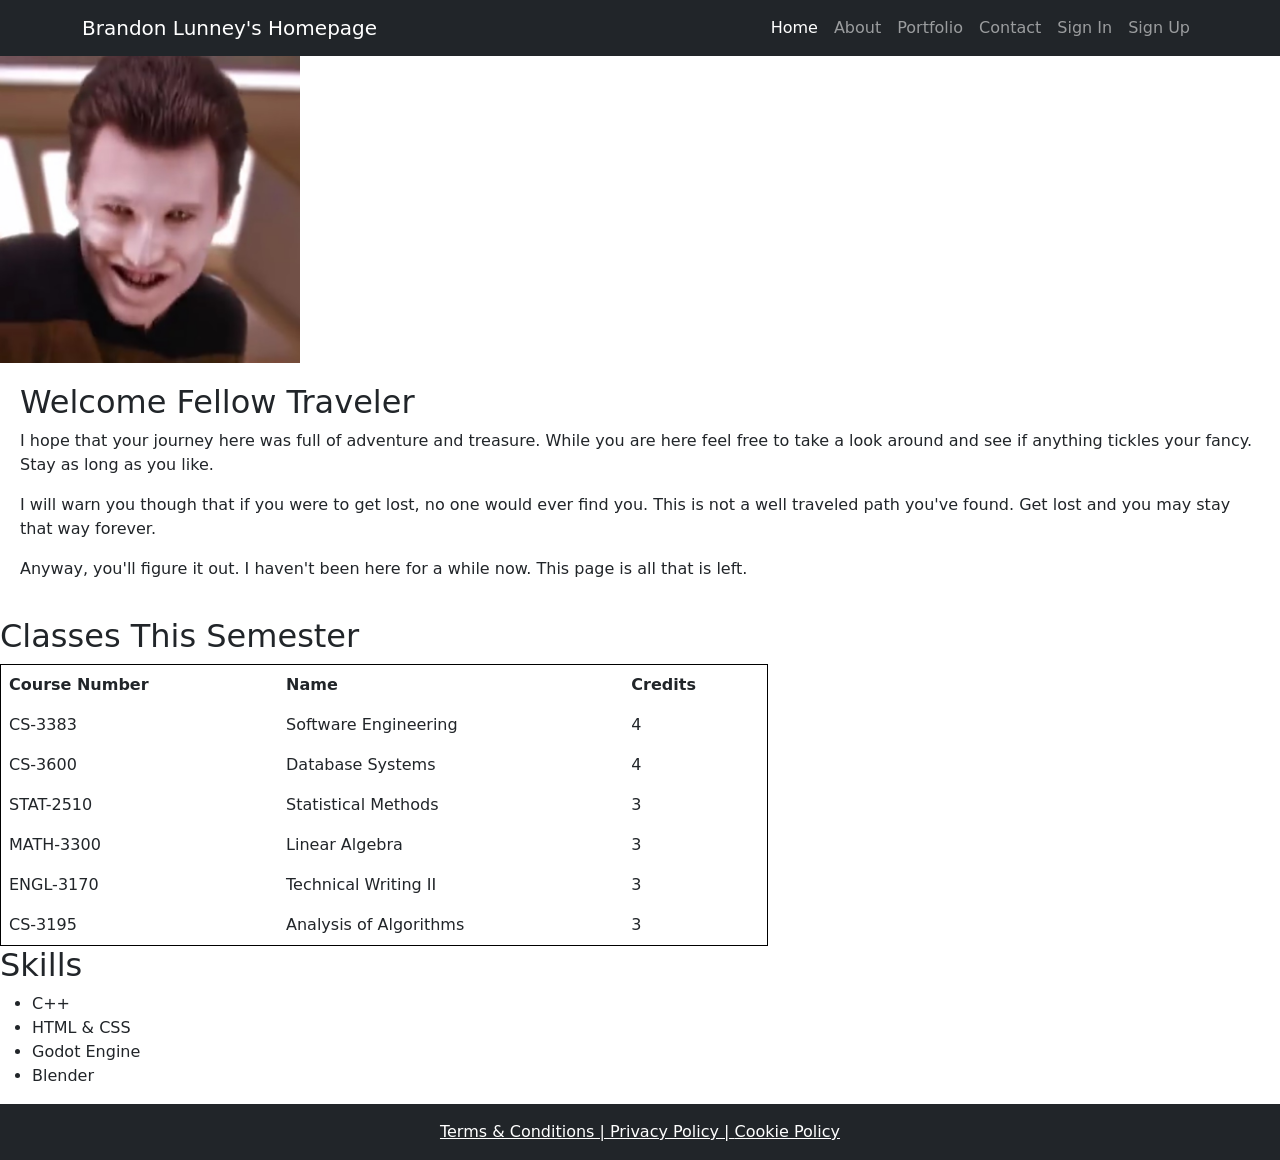
<file: index.html>
<!DOCTYPE html>
<html lang="en">
<head>
    <meta charset="UTF-8">
    <title>Brandon Lunney Website</title>
    <link rel="stylesheet" href="style.css">
    <link href = "https://cdn.jsdelivr.net/npm/bootstrap@5.3.2/dist/css/bootstrap.min.css" rel = "stylesheet">
</head>
    <body>
        <!--Various Links-->
        <header>
            <nav class = "navbar navbar-expand-lg navbar-dark bg-dark">
                <div class = "container">
                    <a class = "navbar-brand" href = "index.html">
                        Brandon Lunney's Homepage
                    </a>
                    <ul class = "navbar-nav">
                        <li class = "nav-item">
                            <a class = "nav-link active" href = "index.html">
                                Home
                            </a>
                        </li>
                        <li class = "nav-item">
                            <a class = "nav-link" href = "about.html">
                                About
                            </a>
                        </li>
                        <li class = "nav-item">
                            <a class = "nav-link" href = "portfolio.html">
                                Portfolio
                            </a>
                        </li>
                        <li class = "nav-item">
                            <a class = "nav-link" href = "contact.html">
                                Contact
                            </a>
                        </li>
                        <li class = "nav-item">
                            <a class = "nav-link" href = "signin.html">
                                Sign In
                            </a>
                        </li>
                        <li class = "nav-item">
                            <a class = "nav-link" href = "signup.html">
                                Sign Up
                            </a>
                        </li>
                    </ul>
                </div>
            </nav>
        </header>
        
        <!--Image-->
        <img src = "pic.jpg" width = "300" alt = "Profile Picture">

        <section>
            <h2>Welcome Fellow Traveler</h2>
            <p>I hope that your journey here was full of adventure and treasure.  While you are here feel free to take a look around and see if anything tickles your fancy.  Stay as long as you like.</p>
            <p>I will warn you though that if you were to get lost, no one would ever find you.  This is not a well traveled path you've found.  Get lost and you may stay that way forever.</p>
            <p>Anyway, you'll figure it out.  I haven't been here for a while now.  This page is all that is left.</p>
        </section>

        <!--Table-->
        <h2>Classes This Semester</h2>
        <table>
            <tr>
                <th>Course Number</th>
                <th>Name</th>
                <th>Credits</th>
            </tr>
            <tr>
                <td>CS-3383</td>
                <td>Software Engineering</td>
                <td>4</td>
            </tr>
            <tr>
                <td>CS-3600</td>
                <td>Database Systems</td>
                <td>4</td>
            </tr>
            <tr>
                <td>STAT-2510</td>
                <td>Statistical Methods</td>
                <td>3</td>
            </tr>
            <tr>
                <td>MATH-3300</td>
                <td>Linear Algebra</td>
                <td>3</td>
            </tr>
            <tr>
                <td>ENGL-3170</td>
                <td>Technical Writing II</td>
                <td>3</td>
            </tr>
            <tr>
                <td>CS-3195</td>
                <td>Analysis of Algorithms</td>
                <td>3</td>
            </tr>
        </table>

        <!--List-->
        <h2>Skills</h2>
        <ul>
            <li>C++</li>
            <li>HTML & CSS</li>
            <li>Godot Engine</li>
            <li>Blender</li>
        </ul>

    <footer class = "bg-dark text-white text-center p-3">
        <a href = "terms.html" class = "text-white">
            Terms & Conditions  |
        </a>
        <a href = "privacy.html" class = "text-white">
            Privacy Policy  |
        </a>
        <a href = "cookies.html" class = "text-white">
            Cookie Policy
        </a>
    </footer>
</html>
</file>
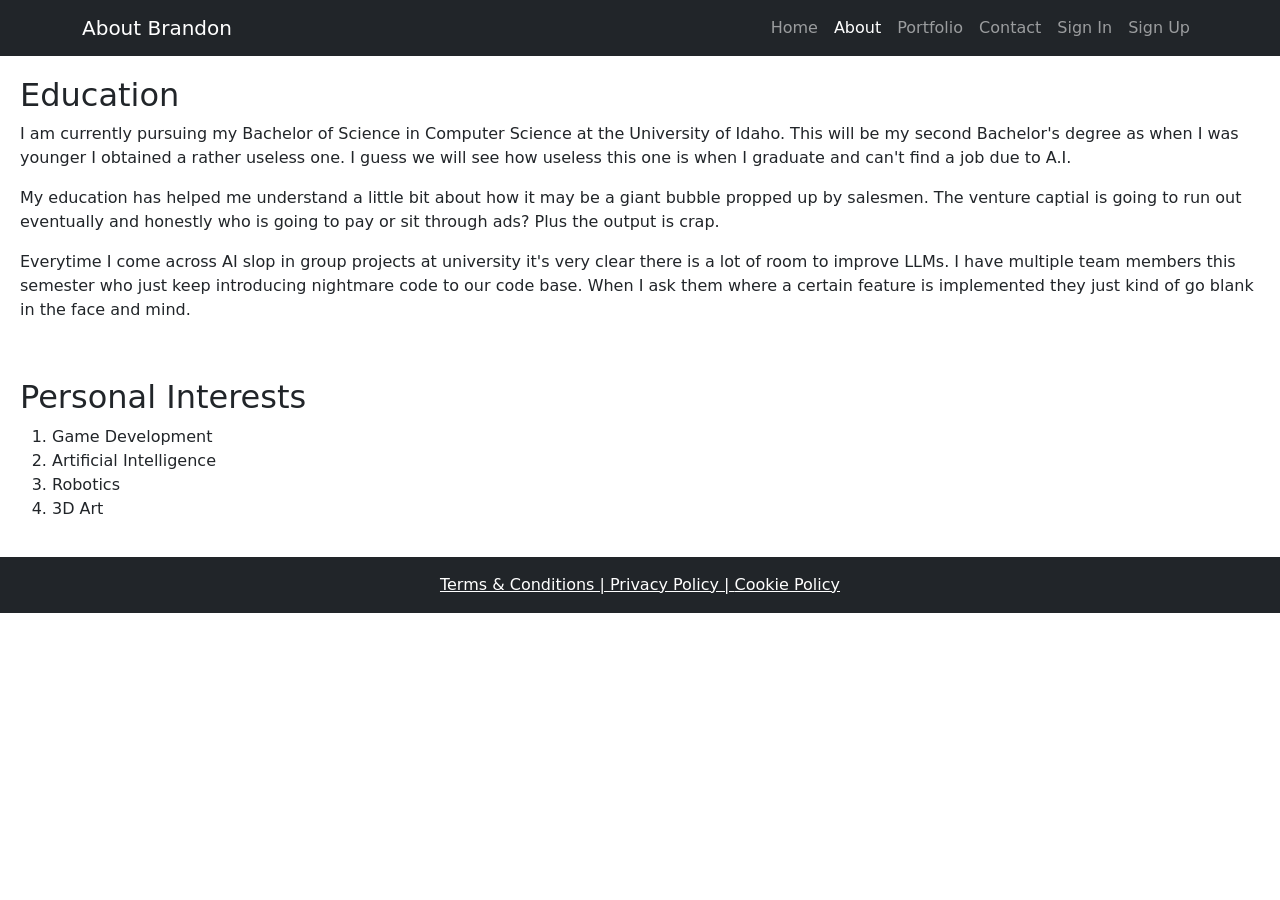
<file: about.html>
<!DOCTYPE html>
<html lang="en">
<head>
    <meta charset="UTF-8">
    <title>About Brandon</title>
    <link rel="stylesheet" href="style.css">
    <link href = "https://cdn.jsdelivr.net/npm/bootstrap@5.3.2/dist/css/bootstrap.min.css" rel = "stylesheet">
</head>
    <body>
        <!--Various Links-->
        <header>
            <nav class = "navbar navbar-expand-lg navbar-dark bg-dark">
                <div class = "container">

                <a class = "navbar-brand" href = "index.html">
                    About Brandon
                </a>

                    <ul class = "navbar-nav">

                        <li class = "nav-item">
                            <a class = "nav-link" href = "index.html">
                                Home
                            </a>
                        </li>

                        <li class = "nav-item">
                            <a class = "nav-link active" href = "about.html">
                                About
                            </a>
                        </li>

                        <li class = "nav-item">
                            <a class = "nav-link" href = "portfolio.html">
                                Portfolio
                            </a>
                        </li>

                        <li class = "nav-item">
                            <a class = "nav-link" href = "contact.html">
                                Contact
                            </a>
                        </li>

                        <li class = "nav-item">
                            <a class = "nav-link" href = "signin.html">
                                Sign In
                            </a>
                        </li>

                        <li class = "nav-item">
                            <a class = "nav-link" href = "signup.html">
                                Sign Up
                            </a>
                        </li>
                    </ul>
                </div>
            </nav>
        </header>

        <section>
            <h2>Education</h2>
            <p>
                I am currently pursuing my Bachelor of Science in Computer Science at the University of Idaho.  This will be my second Bachelor's degree as when
                I was younger I obtained a rather useless one.  I guess we will see how useless this one is when I graduate and can't find a job due to A.I.
            </p>
            <p>
                My education has helped me understand a little bit about how it may be a giant bubble propped up by salesmen.  The venture captial is going to run out eventually and honestly
                who is going to pay or sit through ads?  Plus the output is crap.
            </p>
            <p>
                Everytime I come across AI slop in group projects at university it's very clear there is a lot of room to improve LLMs.  I have multiple team members this semester who just
                keep introducing nightmare code to our code base.  When I ask them where a certain feature is implemented they just kind of go blank in the face and mind.
            </p>
        </section>

        <section>
            <h2>Personal Interests</h2>
            <ol>
                <li>Game Development</li>
                <li>Artificial Intelligence</li>
                <li>Robotics</li>
                <li>3D Art</li>
            </ol>
        </section>
    </body>
    
    <footer class = "bg-dark text-white text-center p-3">
        <a href = "terms.html" class = "text-white">
            Terms & Conditions  |
        </a>
        <a href = "privacy.html" class = "text-white">
            Privacy Policy  |
        </a>
        <a href = "cookies.html" class = "text-white">
            Cookie Policy
        </a>
    </footer>
</html>
</file>
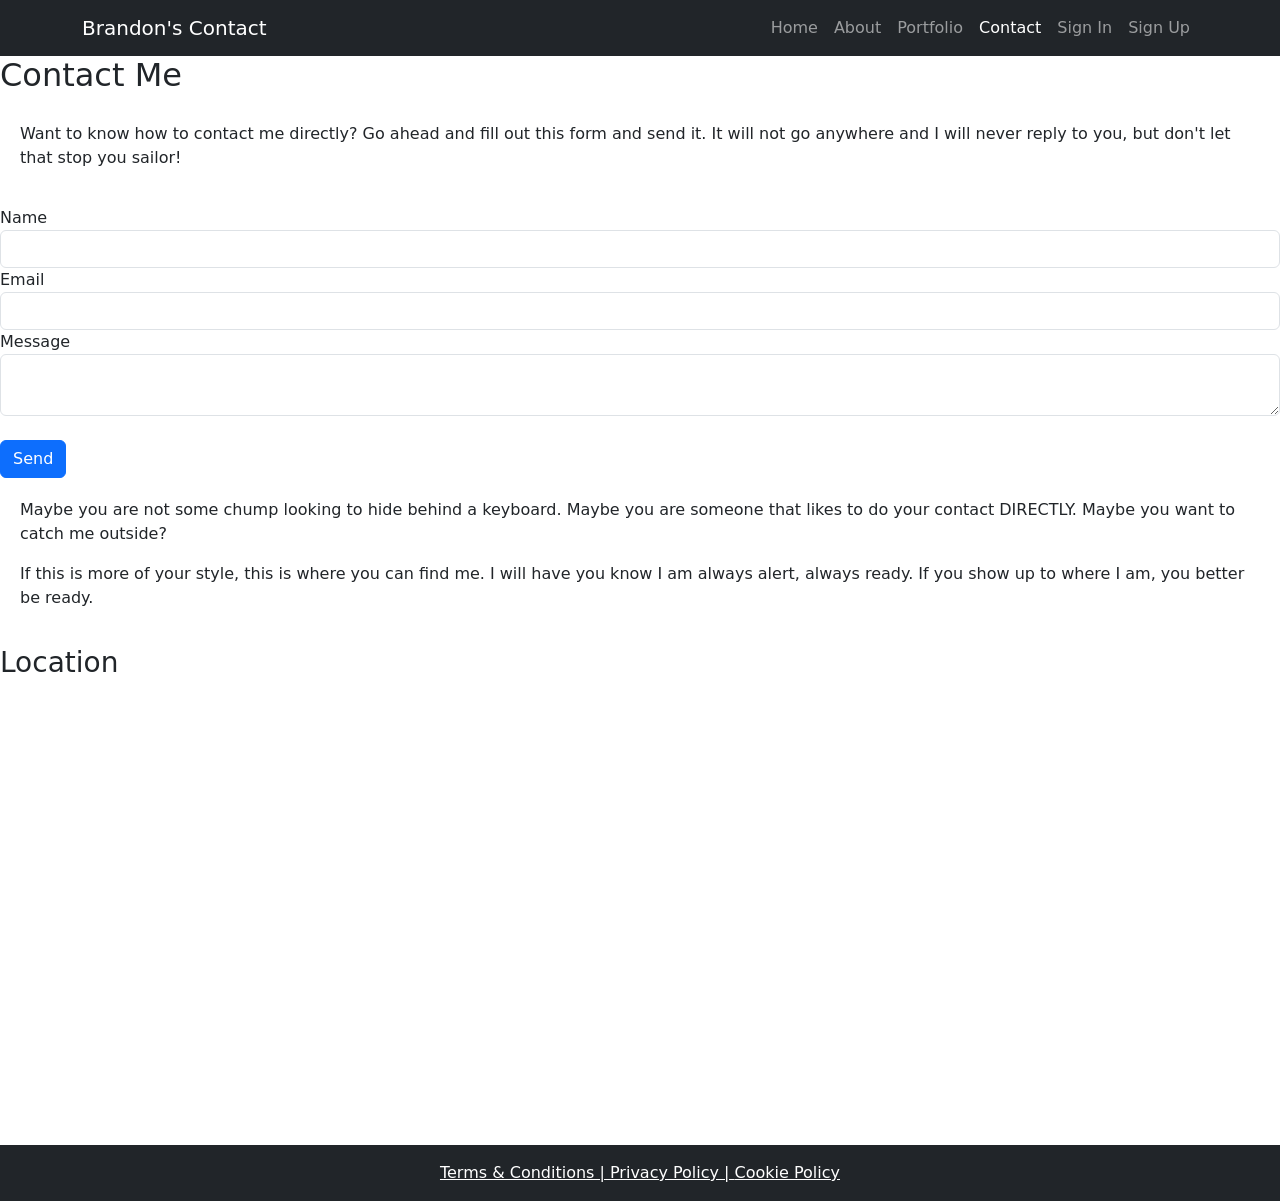
<file: contact.html>
<!DOCTYPE html>
<html lang="en">
<head>
    <meta charset="UTF-8">
    <title>Brandon Contact</title>
    <link rel="stylesheet" href="style.css">
    <link href = "https://cdn.jsdelivr.net/npm/bootstrap@5.3.2/dist/css/bootstrap.min.css" rel = "stylesheet">
</head>
    <body>
        <!--Various Links-->
        <header>
            <nav class = "navbar navbar-expand-lg navbar-dark bg-dark">
                <div class = "container">
                    <a class = "navbar-brand" href = "index.html">
                        Brandon's Contact
                    </a>
                    <ul class = "navbar-nav">
                        <li class = "nav-item">
                            <a class = "nav-link" href = "index.html">
                                Home
                            </a>
                        </li>
                        <li class = "nav-item">
                            <a class = "nav-link" href = "about.html">
                                About
                            </a>
                        </li>
                        <li class = "nav-item">
                            <a class = "nav-link" href = "portfolio.html">
                                Portfolio
                            </a>
                        </li>
                        <li class = "nav-item">
                            <a class = "nav-link active" href = "contact.html">
                                Contact
                            </a>
                        </li>
                        <li class = "nav-item">
                            <a class = "nav-link" href = "signin.html">
                                Sign In
                            </a>
                        </li>
                        <li class = "nav-item">
                            <a class = "nav-link" href = "signup.html">
                                Sign Up
                            </a>
                        </li>
                    </ul>
                </div>
            </nav>
        </header>

        <h2>
            Contact Me
        </h2>
        <section>
            <p>
                Want to know how to contact me directly?  Go ahead and fill out this form and send it.  It will not go anywhere and I will never reply to you, but don't let that stop you sailor!
            </p>
        </section>
        <form>
            <label>
                Name
            </label>
            <input type = "text" class = "form-control" required>

            <label>
                Email
            </label>
            <input type = "email" class = "form-control" required>

            <label>
                Message
            </label>

            <textarea class = "form-control"></textarea><br>
            
            <button class = "btn btn-primary">
                Send
            </button>
        </form>
        <section>
            <p>
                Maybe you are not some chump looking to hide behind a keyboard.  Maybe you are someone that likes to do your contact DIRECTLY.  Maybe you want to catch me outside?
            </p>
            <p>
                If this is more of your style, this is where you can find me.  I will have you know I am always alert, always ready.  If you show up to where I am, you better be ready.
            </p>
        </section>
        <h3>
            Location
        </h3>
        <iframe src="https://www.google.com/maps/embed?pb=!1m18!1m12!1m3!1d241.7199071628448!2d-117.00120942129166!3d46.7304205197567!2m3!1f0!2f0!3f0!3m2!1i1024!2i768!4f13.1!3m3!1m2!1s0x54a027ba421cbb13%3A0x43761253cd3713b0!2sB.A.D.%20B*21%23ch%20Food%20Truck!5e0!3m2!1sen!2sus!4v1772774123016!5m2!1sen!2sus" width="600" height="450" style="border:0;" allowfullscreen="" loading="lazy" referrerpolicy="no-referrer-when-downgrade"></iframe>
    </body>

    <footer class = "bg-dark text-white text-center p-3">
        <a href = "terms.html" class = "text-white">
            Terms & Conditions  |
        </a>
        <a href = "privacy.html" class = "text-white">
            Privacy Policy  |
        </a>
        <a href = "cookies.html" class = "text-white">
            Cookie Policy
        </a>
    </footer>
</html>
</file>
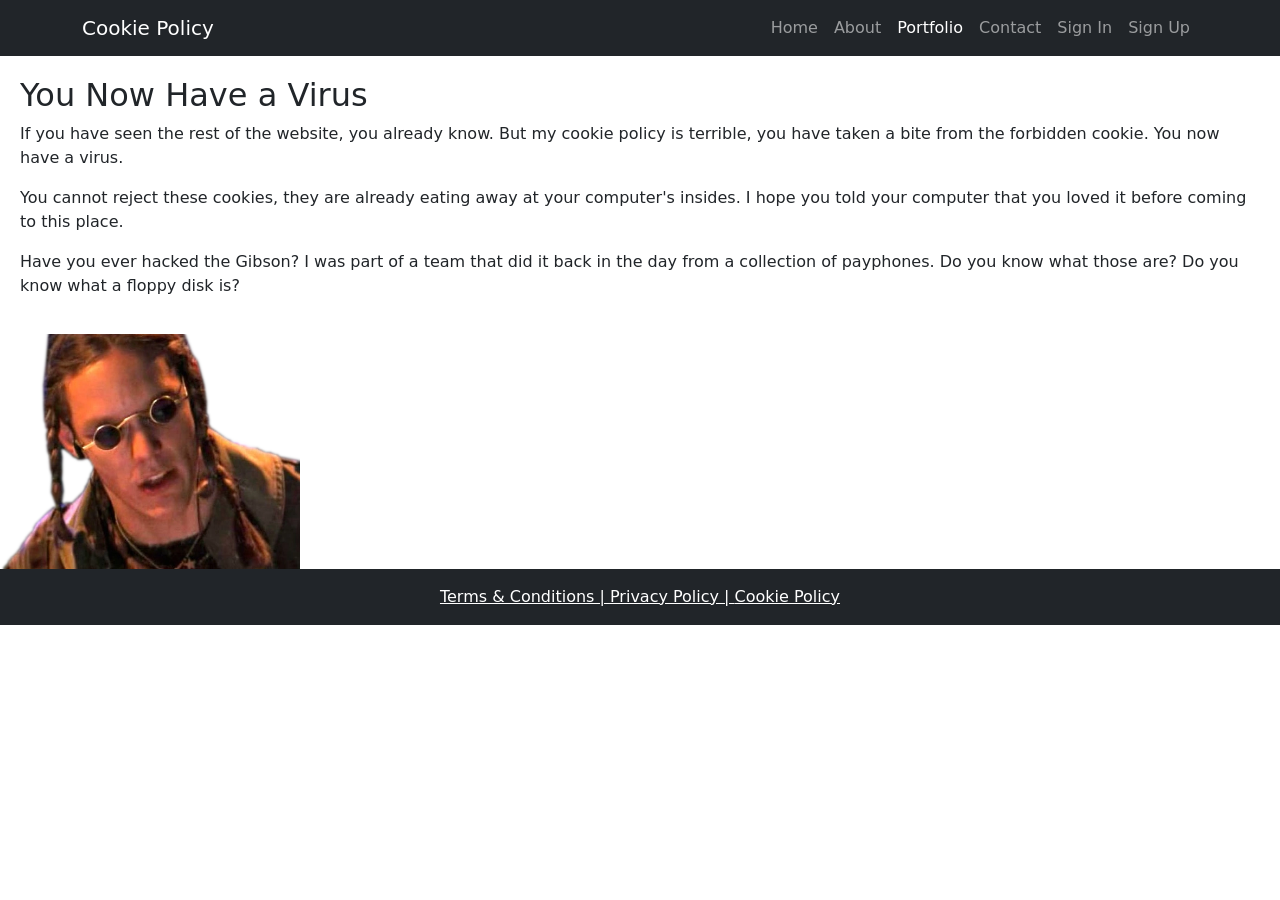
<file: cookies.html>
<!DOCTYPE html>
<html lang="en">
<head>
    <meta charset="UTF-8">
    <title>Cookie Crisp</title>
    <link rel="stylesheet" href="style.css">
    <link href = "https://cdn.jsdelivr.net/npm/bootstrap@5.3.2/dist/css/bootstrap.min.css" rel = "stylesheet">
</head>
    <body>
        <!--Various Links-->
        <header>
            <nav class = "navbar navbar-expand-lg navbar-dark bg-dark">
                <div class = "container">
                    <a class = "navbar-brand" href = "index.html">
                        Cookie Policy
                    </a>
                    <ul class = "navbar-nav">
                        <li class = "nav-item">
                            <a class = "nav-link" href = "index.html">
                                Home
                            </a>
                        </li>
                        <li class = "nav-item">
                            <a class = "nav-link" href = "about.html">
                                About
                            </a>
                        </li>
                        <li class = "nav-item">
                            <a class = "nav-link active" href = "portfolio.html">
                                Portfolio
                            </a>
                        </li>
                        <li class = "nav-item">
                            <a class = "nav-link" href = "contact.html">
                                Contact
                            </a>
                        </li>
                        <li class = "nav-item">
                            <a class = "nav-link" href = "signin.html">
                                Sign In
                            </a>
                        </li>
                        <li class = "nav-item">
                            <a class = "nav-link" href = "signup.html">
                                Sign Up
                            </a>
                        </li>
                    </ul>
                </div>
            </nav>
        </header>
        <section>
            <h2>You Now Have a Virus</h2>
            <p>
                If you have seen the rest of the website, you already know.  But my cookie policy is terrible, you have taken a bite from the forbidden cookie.  You now have a virus.
            </p>
            <p>
                You cannot reject these cookies, they are already eating away at your computer's insides.  I hope you told your computer that you loved it before coming to this place.
            </p>
            <p>
                Have you ever hacked the Gibson?  I was part of a team that did it back in the day from a collection of payphones.  Do you know what those are?  Do you know what a floppy disk is?
            </p>
        </section>
        <!--Image-->
        <img src = "CM.png" width = "300" alt = "Cookie Monster">
    </body>

    <footer class="bg-dark text-white text-center p-3">
        <a href = "terms.html" class = "text-white">
            Terms & Conditions  |
        </a>
        <a href = "privacy.html" class = "text-white">
            Privacy Policy  |
        </a>
        <a href = "cookies.html" class = "text-white">
            Cookie Policy
        </a>
    </footer>
</html>
</file>
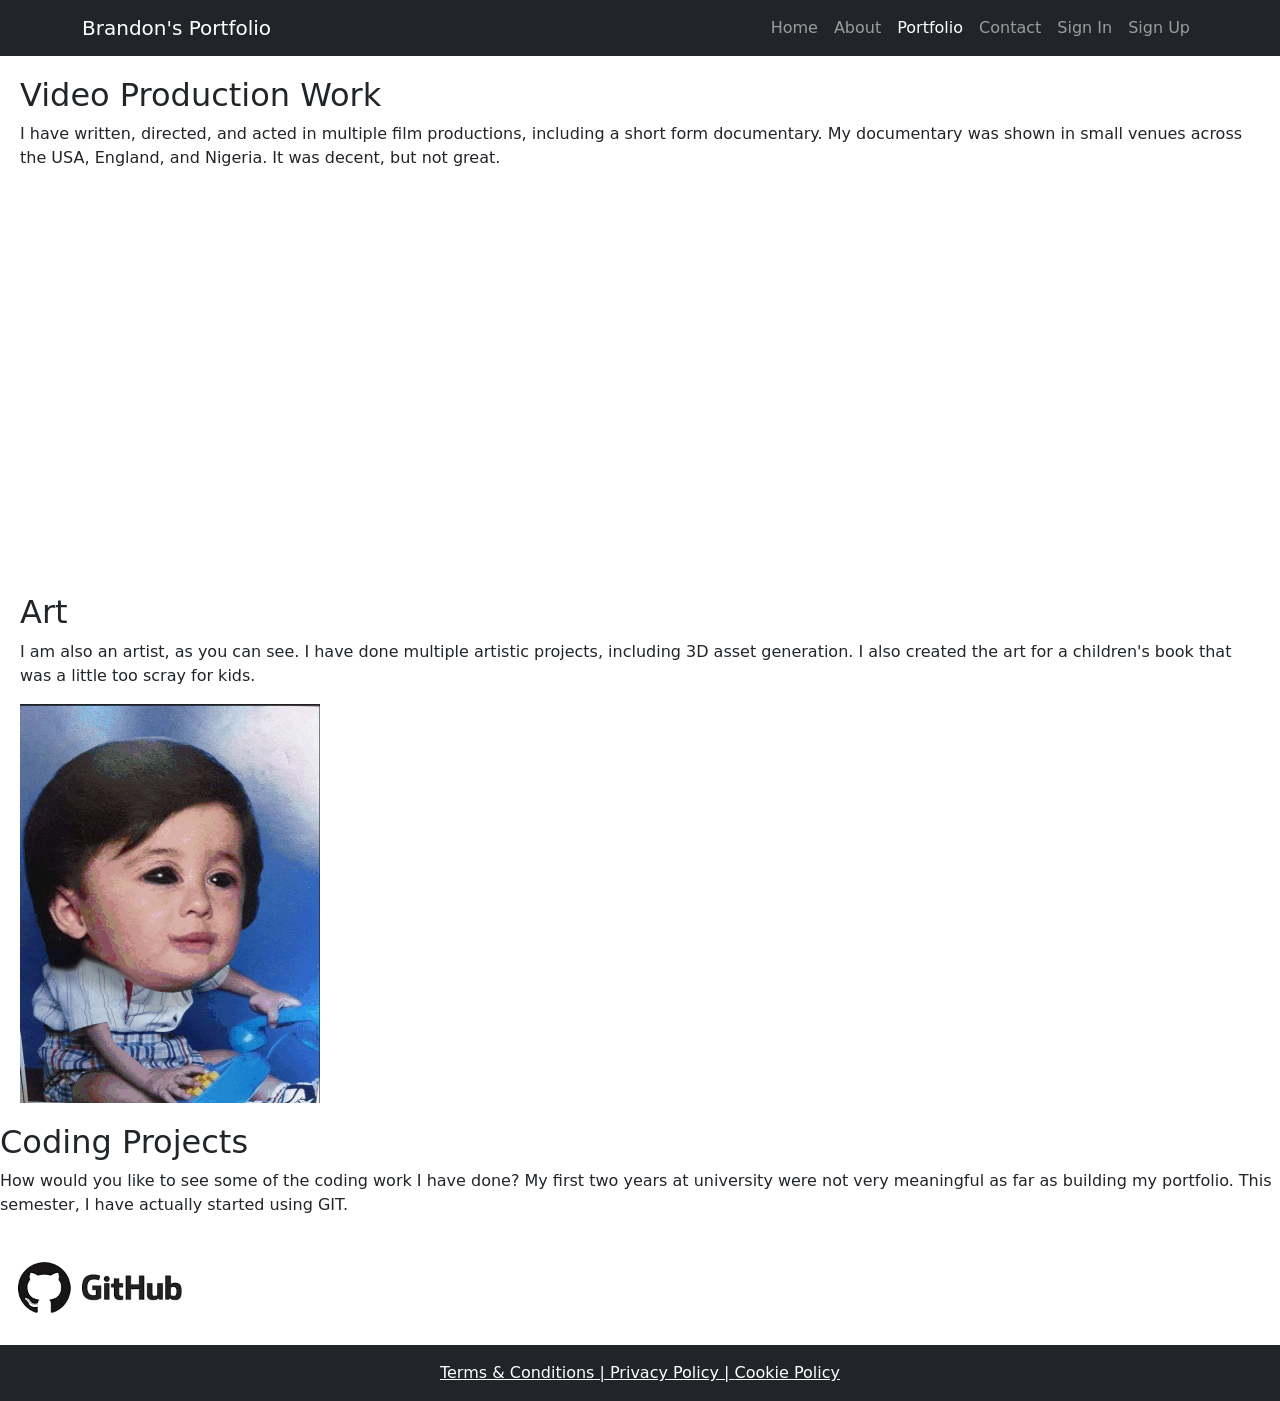
<file: portfolio.html>
<!DOCTYPE html>
<html lang="en">
<head>
    <meta charset="UTF-8">
    <title>Brandon Portfolio</title>
    <link rel="stylesheet" href="style.css">
    <link href = "https://cdn.jsdelivr.net/npm/bootstrap@5.3.2/dist/css/bootstrap.min.css" rel = "stylesheet">
</head>
    <body>
        <!--Various Links-->
        <header>
            <nav class = "navbar navbar-expand-lg navbar-dark bg-dark">
                <div class = "container">
                    <a class = "navbar-brand" href = "index.html">
                        Brandon's Portfolio
                    </a>
                    <ul class = "navbar-nav">
                        <li class = "nav-item">
                            <a class = "nav-link" href = "index.html">
                                Home
                            </a>
                        </li>
                        <li class = "nav-item">
                            <a class = "nav-link" href = "about.html">
                                About
                            </a>
                        </li>
                        <li class = "nav-item">
                            <a class = "nav-link active" href = "portfolio.html">
                                Portfolio
                            </a>
                        </li>
                        <li class = "nav-item">
                            <a class = "nav-link" href = "contact.html">
                                Contact
                            </a>
                        </li>
                        <li class = "nav-item">
                            <a class = "nav-link" href = "signin.html">
                                Sign In
                            </a>
                        </li>
                        <li class = "nav-item">
                            <a class = "nav-link" href = "signup.html">
                                Sign Up
                            </a>
                        </li>
                    </ul>
                </div>
            </nav>
        </header>

         <section>
            <h2>Video Production Work</h2>
            <p>
                I have written, directed, and acted in multiple film productions, including a short form documentary.  My documentary was shown in small venues across the USA, England, and Nigeria.
                It was decent, but not great.
            </p>
            <video width = "640" height = "360" autoplay loop muted playsinline>
                <source src = "LoreStare.mp4" type = "video/mp4">
            </video>
        </section>

        <section>
            <h2>Art</h2>
            <p>
                I am also an artist, as you can see.  I have done multiple artistic projects, including 3D asset generation.  I also created the art for a children's book that was a little too scray for kids.
            </p>

            <!--Image-->
            <img src = "Art.png" width = "300" alt = "art">
        </section>
        
        <h2>Coding Projects</h2>
        <p>
            How would you like to see some of the coding work I have done?  My first two years at university were not very meaningful as far as building my portfolio.  This semester, I have actually started using GIT.
        </p>

        <!--External Link-->
        <nav>
            <a href = "https://github.com/BrandonLunney" target="_blank">
                <img src = "git.png" alt = "GitHub Logo" width="200">
            </a>
        </nav>
    </body>

    <footer class = "bg-dark text-white text-center p-3">
        <a href = "terms.html" class = "text-white">
            Terms & Conditions  |
        </a>
        <a href = "privacy.html" class = "text-white">
            Privacy Policy  |
        </a>
        <a href = "cookies.html" class = "text-white">
            Cookie Policy
        </a>
    </footer>

</html>
</file>
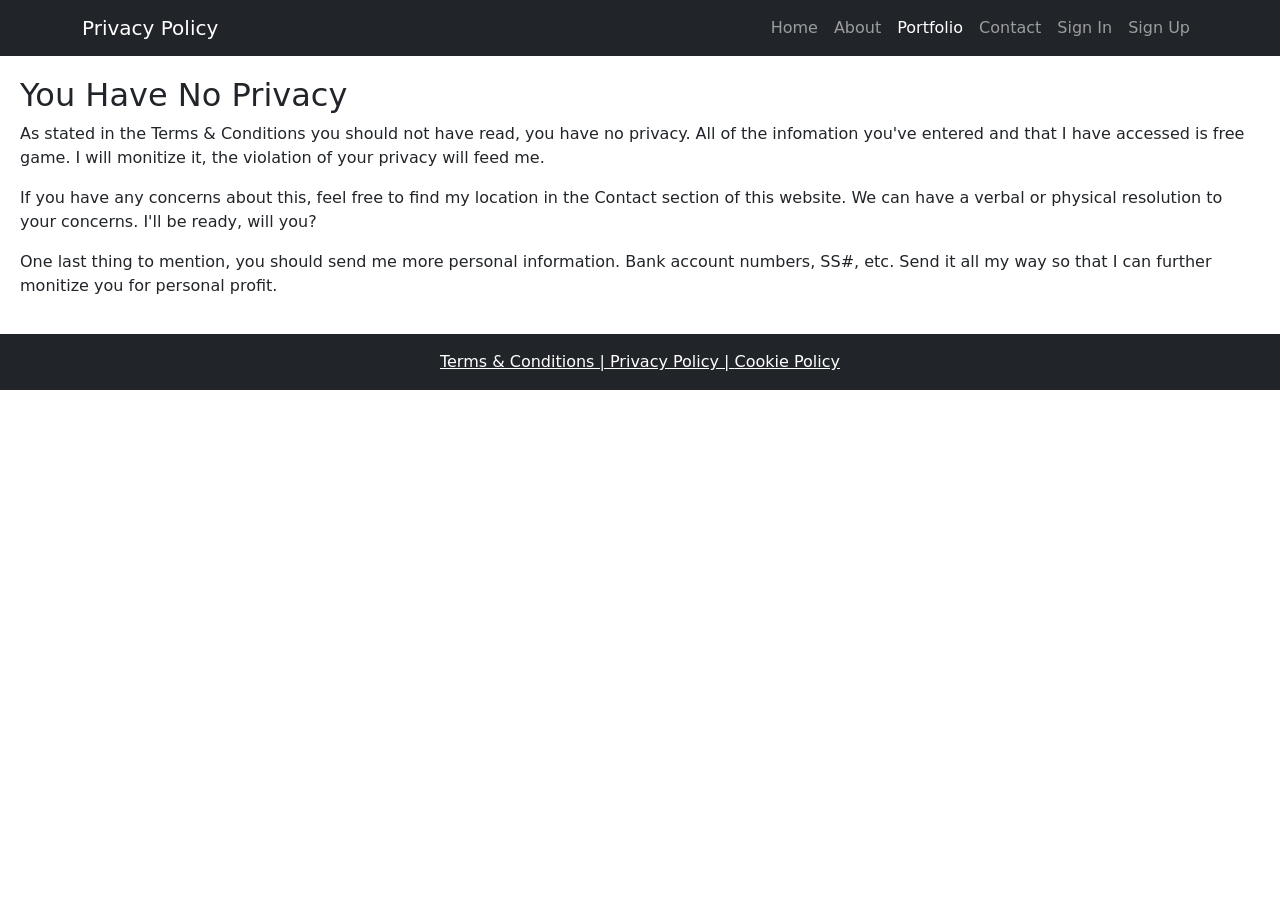
<file: privacy.html>
<!DOCTYPE html>
<html lang="en">
<head>
    <meta charset="UTF-8">
    <title>Privacy Policy</title>
    <link rel="stylesheet" href="style.css">
    <link href = "https://cdn.jsdelivr.net/npm/bootstrap@5.3.2/dist/css/bootstrap.min.css" rel = "stylesheet">
</head>
    <body>
        <!--Various Links-->
        <header>
            <nav class = "navbar navbar-expand-lg navbar-dark bg-dark">
                <div class = "container">
                    <a class = "navbar-brand" href = "index.html">
                        Privacy Policy
                    </a>
                    <ul class = "navbar-nav">
                        <li class = "nav-item">
                            <a class = "nav-link" href = "index.html">
                                Home
                            </a>
                        </li>
                        <li class = "nav-item">
                            <a class = "nav-link" href = "about.html">
                                About
                            </a>
                        </li>
                        <li class = "nav-item">
                            <a class = "nav-link active" href = "portfolio.html">
                                Portfolio
                            </a>
                        </li>
                        <li class = "nav-item">
                            <a class = "nav-link" href = "contact.html">
                                Contact
                            </a>
                        </li>
                        <li class = "nav-item">
                            <a class = "nav-link" href = "signin.html">
                                Sign In
                            </a>
                        </li>
                        <li class = "nav-item">
                            <a class = "nav-link" href = "signup.html">
                                Sign Up
                            </a>
                        </li>
                    </ul>
                </div>
            </nav>
        </header>
        <section>
            <h2>You Have No Privacy</h2>
            <p>
                As stated in the Terms & Conditions you should not have read, you have no privacy.  All of the infomation you've entered and that I have accessed is free game.  I will monitize it, the violation of your privacy will feed me.
            </p>
            <p>
                If you have any concerns about this, feel free to find my location in the Contact section of this website.  We can have a verbal or physical resolution to your concerns.  I'll be ready, will you?
            </p>
            <p>
                One last thing to mention, you should send me more personal information.  Bank account numbers, SS#, etc.  Send it all my way so that I can further monitize you for personal profit.
            </p>
        </section>
    </body>
    </body>

    <footer class="bg-dark text-white text-center p-3">
        <a href = "terms.html" class = "text-white">
            Terms & Conditions  |
        </a>
        <a href = "privacy.html" class = "text-white">
            Privacy Policy  |
        </a>
        <a href = "cookies.html" class = "text-white">
            Cookie Policy
        </a>
    </footer>
</html>
</file>
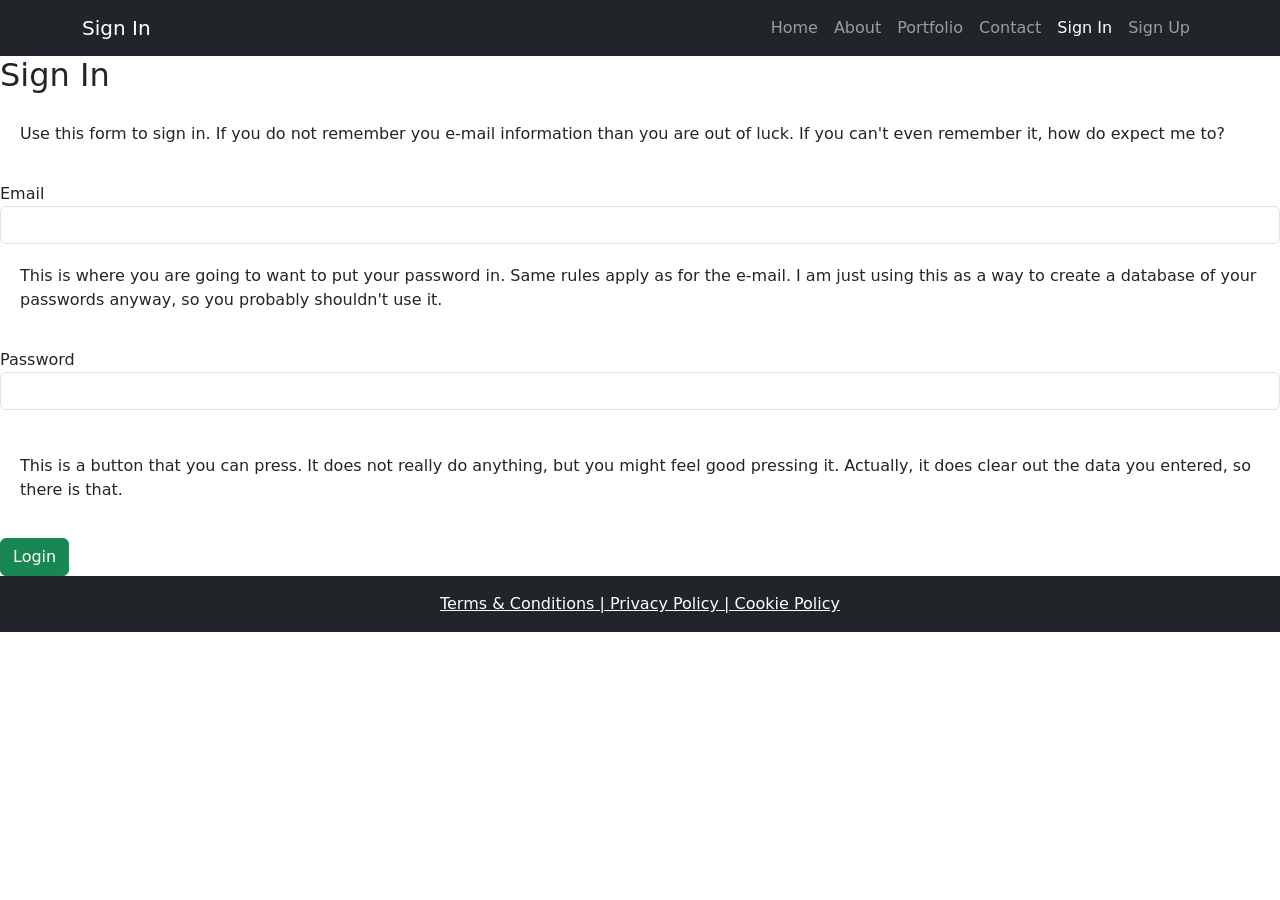
<file: signin.html>
<!DOCTYPE html>
<html lang="en">
<head>
    <meta charset="UTF-8">
    <title>Sign In</title>
    <link rel="stylesheet" href="style.css">
    <link href = "https://cdn.jsdelivr.net/npm/bootstrap@5.3.2/dist/css/bootstrap.min.css" rel = "stylesheet">
</head>
    <body>
        <!--Various Links-->
        <header>
            <nav class = "navbar navbar-expand-lg navbar-dark bg-dark">
                <div class = "container">
                    <a class = "navbar-brand" href = "index.html">
                        Sign In
                    </a>
                    <ul class = "navbar-nav">
                        <li class = "nav-item">
                            <a class = "nav-link" href = "index.html">
                                Home
                            </a>
                        </li>
                        <li class = "nav-item">
                            <a class = "nav-link" href = "about.html">
                                About
                            </a>
                        </li>
                        <li class = "nav-item">
                            <a class = "nav-link" href = "portfolio.html">
                                Portfolio
                            </a>
                        </li>
                        <li class = "nav-item">
                            <a class = "nav-link" href = "contact.html">
                                Contact
                            </a>
                        </li>
                        <li class = "nav-item">
                            <a class = "nav-link active" href = "signin.html">
                                Sign In
                            </a>
                        </li>
                        <li class = "nav-item">
                            <a class = "nav-link" href = "signup.html">
                                Sign Up
                            </a>
                        </li>
                    </ul>
                </div>
            </nav>
        </header>
        <h2>Sign In</h2>
        <section>
            <p>
                Use this form to sign in.  If you do not remember you e-mail information than you are out of luck.  If you can't even remember it, how do expect me to?
            </p>
        </section>
        <form>
            <label>
                Email
            </label>

            <input type="email" class="form-control">
        <section>
            <p>
                This is where you are going to want to put your password in.  Same rules apply as for the e-mail.  I am just using this as a way to create a database of your passwords anyway, so you probably shouldn't use it.
            </p>
        </section>
            <label>
                Password
            </label>

            <input type="password" class="form-control"><br>
        <section>
            <p>
                This is a button that you can press.  It does not really do anything, but you might feel good pressing it.  Actually, it does clear out the data you entered, so there is that.
            </p>
        </section>
            <button class="btn btn-success">Login</button>
        </form>
    </body>

    <footer class="bg-dark text-white text-center p-3">
        <a href = "terms.html" class = "text-white">
            Terms & Conditions  |
        </a>
        <a href = "privacy.html" class = "text-white">
            Privacy Policy  |
        </a>
        <a href = "cookies.html" class = "text-white">
            Cookie Policy
        </a>
    </footer>
</html>
</file>
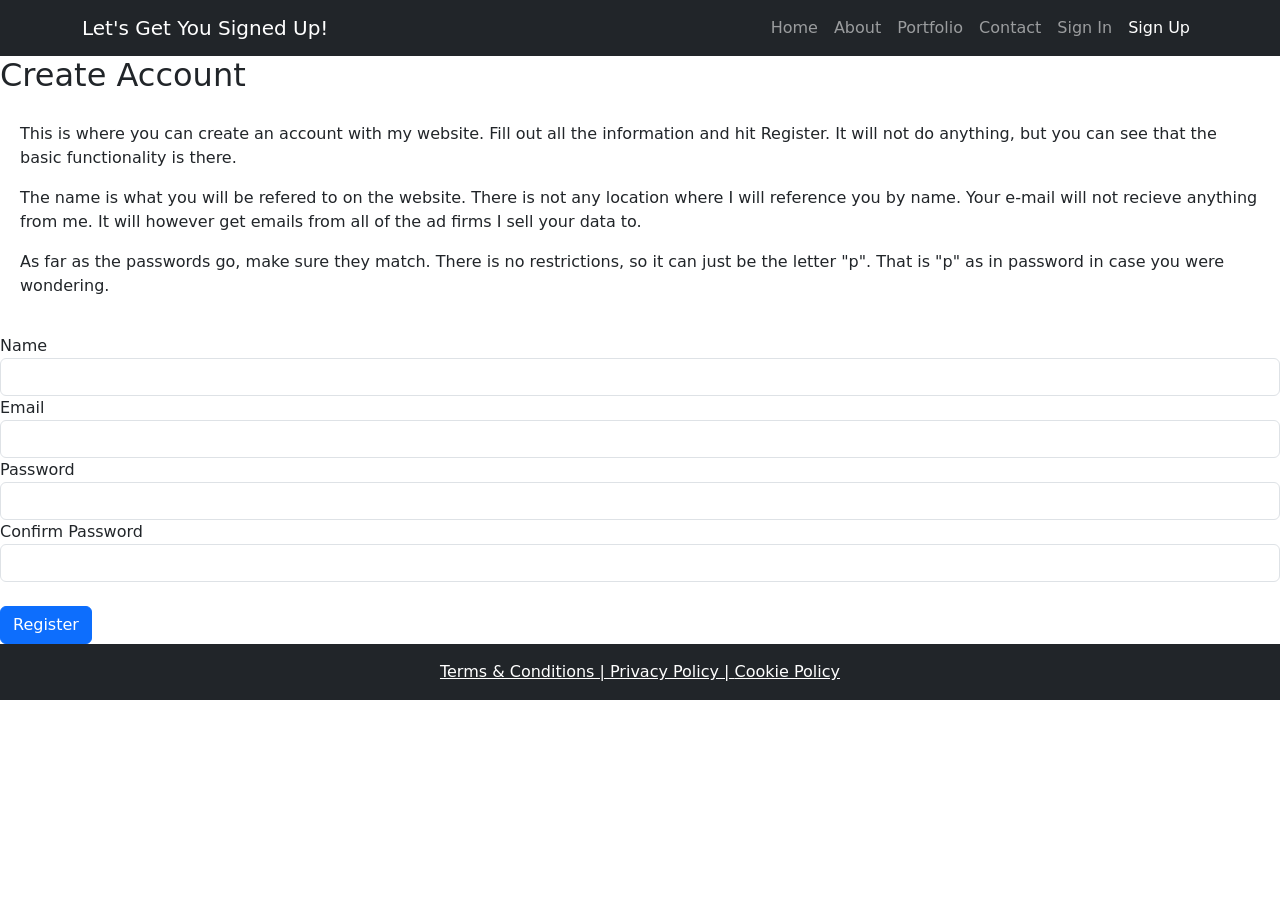
<file: signup.html>
<!DOCTYPE html>
<html lang="en">
<head>
    <meta charset="UTF-8">
    <title>Sign Up</title>
    <link rel="stylesheet" href="style.css">
    <link href = "https://cdn.jsdelivr.net/npm/bootstrap@5.3.2/dist/css/bootstrap.min.css" rel = "stylesheet">
</head>
    <body>
        <!--Various Links-->
        <header>
            <nav class = "navbar navbar-expand-lg navbar-dark bg-dark">
                <div class = "container">
                    <a class = "navbar-brand" href = "index.html">
                        Let's Get You Signed Up!
                    </a>
                    <ul class = "navbar-nav">
                        <li class = "nav-item">
                            <a class = "nav-link" href = "index.html">
                                Home
                            </a>
                        </li>
                        <li class = "nav-item">
                            <a class = "nav-link" href = "about.html">
                                About
                            </a>
                        </li>
                        <li class = "nav-item">
                            <a class = "nav-link" href = "portfolio.html">
                                Portfolio
                            </a>
                        </li>
                        <li class = "nav-item">
                            <a class = "nav-link" href = "contact.html">
                                Contact
                            </a>
                        </li>
                        <li class = "nav-item">
                            <a class = "nav-link" href = "signin.html">
                                Sign In
                            </a>
                        </li>
                        <li class = "nav-item">
                            <a class = "nav-link active" href = "signup.html">
                                Sign Up
                            </a>
                        </li>
                    </ul>
                </div>
            </nav>
        </header>

        <h2>Create Account</h2>
        <section>
            <p>
                This is where you can create an account with my website.  Fill out all the information and hit Register.  It will not do anything, but you can see that the basic functionality is there.
            </p>
            <p>
                The name is what you will be refered to on the website.  There is not any location where I will reference you by name.  Your e-mail will not recieve anything from me.  It will however get emails from all of the ad firms I sell your data to.
            </p>
            <p>
                As far as the passwords go, make sure they match.  There is no restrictions, so it can just be the letter "p".  That is "p" as in password in case you were wondering.
            </p>
        </section>
<form>

<label>Name</label>
<input type="text" class="form-control">

<label>Email</label>
<input type="email" class="form-control">

<label>Password</label>
<input type="password" class="form-control">

<label>Confirm Password</label>
<input type="password" class="form-control">

<br>

<button class="btn btn-primary">Register</button>

</form>
    </body>

    <footer class="bg-dark text-white text-center p-3">
        <a href = "terms.html" class = "text-white">
            Terms & Conditions  |
        </a>
        <a href = "privacy.html" class = "text-white">
            Privacy Policy  |
        </a>
        <a href = "cookies.html" class = "text-white">
            Cookie Policy
        </a>
    </footer>
</html>
</file>
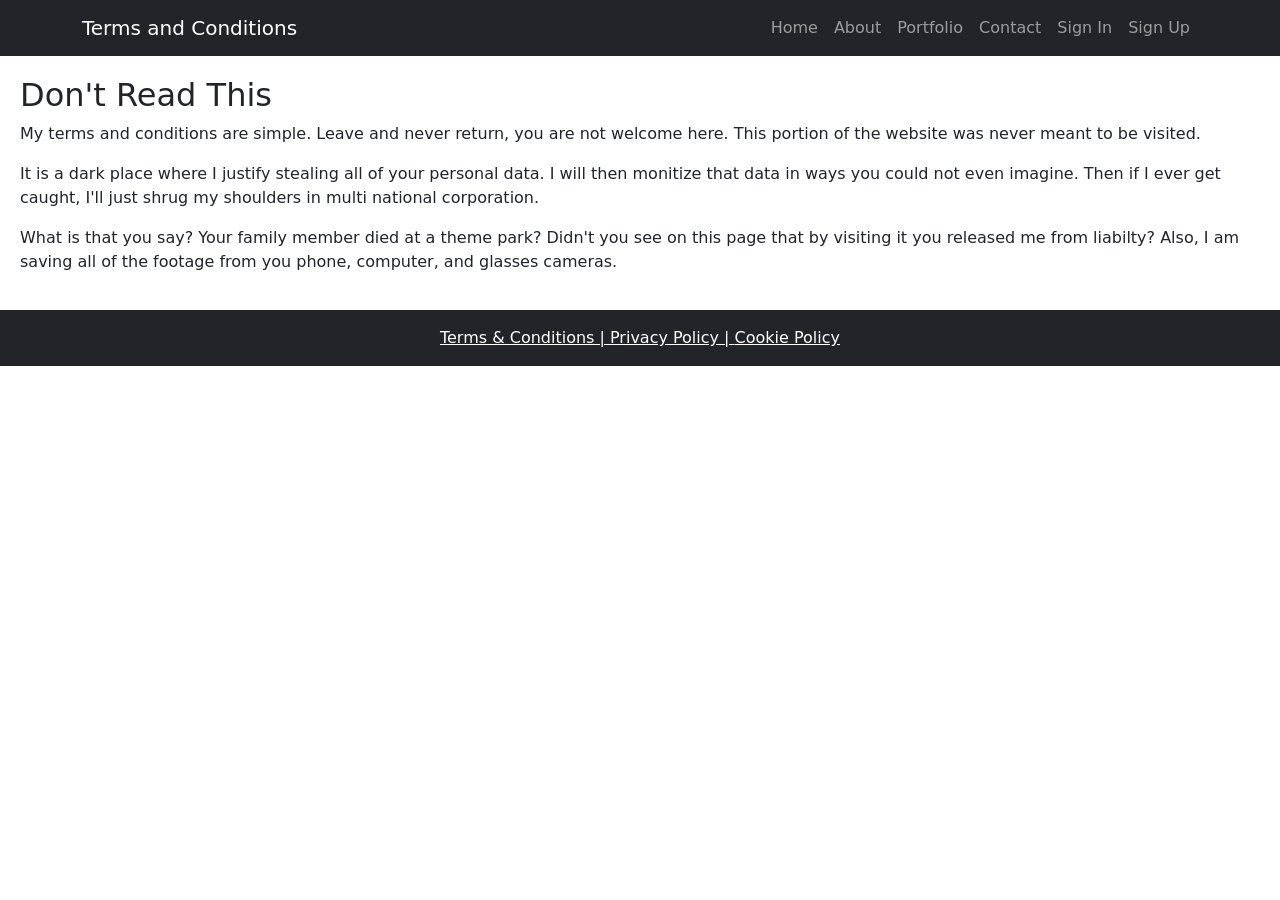
<file: terms.html>
<!DOCTYPE html>
<html lang="en">
<head>
    <meta charset="UTF-8">
    <title>Terms & Conditions</title>
    <link rel="stylesheet" href="style.css">
    <link href = "https://cdn.jsdelivr.net/npm/bootstrap@5.3.2/dist/css/bootstrap.min.css" rel = "stylesheet">
</head>
    <body>
        <!--Various Links-->
        <header>
            <nav class = "navbar navbar-expand-lg navbar-dark bg-dark">
                <div class = "container">
                    <a class = "navbar-brand" href = "index.html">
                        Terms and Conditions
                    </a>
                    <ul class = "navbar-nav">
                        <li class = "nav-item">
                            <a class = "nav-link" href = "index.html">
                                Home
                            </a>
                        </li>
                        <li class = "nav-item">
                            <a class = "nav-link" href = "about.html">
                                About
                            </a>
                        </li>
                        <li class = "nav-item">
                            <a class = "nav-link" href = "portfolio.html">
                                Portfolio
                            </a>
                        </li>
                        <li class = "nav-item">
                            <a class = "nav-link" href = "contact.html">
                                Contact
                            </a>
                        </li>
                        <li class = "nav-item">
                            <a class = "nav-link" href = "signin.html">
                                Sign In
                            </a>
                        </li>
                        <li class = "nav-item">
                            <a class = "nav-link" href = "signup.html">
                                Sign Up
                            </a>
                        </li>
                    </ul>
                </div>
            </nav>
        </header>
        <section>
            <h2>Don't Read This</h2>
            <p>
                My terms and conditions are simple.  Leave and never return, you are not welcome here.  This portion of the website was never meant to be visited.
            </p>
            <p>
                It is a dark place where I justify stealing all of your personal data.  I will then monitize that data in ways you could not even imagine.  Then if I ever get caught, I'll just shrug my shoulders in multi national corporation.
            </p>
            <p>
                What is that you say?  Your family member died at a theme park?  Didn't you see on this page that by visiting it you released me from liabilty?  Also, I am saving all of the footage from you phone, computer, and glasses cameras.
            </p>
        </section>
    </body>

    <footer class="bg-dark text-white text-center p-3">
        <a href = "terms.html" class = "text-white">
            Terms & Conditions  |
        </a>
        <a href = "privacy.html" class = "text-white">
            Privacy Policy  |
        </a>
        <a href = "cookies.html" class = "text-white">
            Cookie Policy
        </a>
    </footer>
</html>
</file>
<file: style.css>
body{
    font-family: Arial;
    margin:0;
}

section{
    padding:20px;
}

table{
    width:60%;
    border-collapse:collapse;
}

table, th, td{
    border:1px solid black;
    padding:8px;
}
</file>
